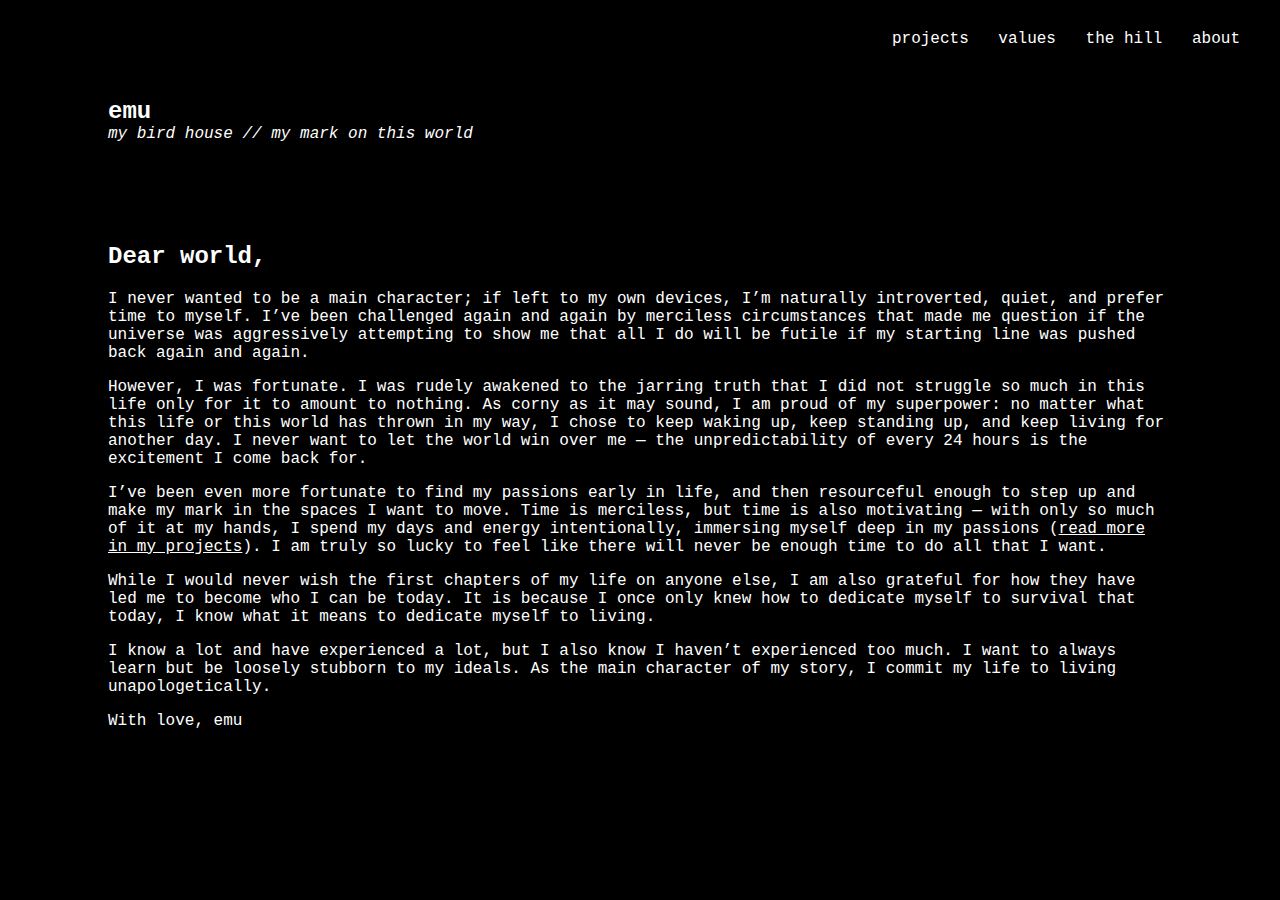
<file: index.html>
<!DOCTYPE html>
<html lang="en">
<head>
  <meta charset="UTF-8">
  <title>emu</title>
</head>
<body style="background-color: black; color: white; font-family: Courier New, monospace; padding: 60px;">
  
<div style="margin-left: 40px; margin-top: 30px;">
  <a href="index.html" style="font-weight: bold; font-size: 24px; color: white; text-decoration: none;">emu</a><br>
  <span style="font-style: italic; color: white;">my bird house // my mark on this world</span>
</div>
<div style="position: absolute; top: 30px; right: 40px; color: white;">
  <a href="projects.html" style="margin-right: 20px; color: white; text-decoration: none;">projects</a>
  <a href="values.html" style="margin-right: 20px; color: white; text-decoration: none;">values</a>
  <a href="hill.html" style="margin-right: 20px; color: white; text-decoration: none;">the hill</a>
  <a href="about.html" style="color: white; text-decoration: none;">about</a>
</div>

  <div style="margin-left: 40px; margin-right: 40px; margin-top: 100px;">
    
<h2>Dear world,</h2>
<p>
I never wanted to be a main character; if left to my own devices, I’m naturally introverted, quiet, and prefer time to myself. I’ve been challenged again and again by merciless circumstances that made me question if the universe was aggressively attempting to show me that all I do will be futile if my starting line was pushed back again and again.
</p>

<p>
However, I was fortunate. I was rudely awakened to the jarring truth that I did not struggle so much in this life only for it to amount to nothing. As corny as it may sound, I am proud of my superpower: no matter what this life or this world has thrown in my way, I chose to keep waking up, keep standing up, and keep living for another day. I never want to let the world win over me — the unpredictability of every 24 hours is the excitement I come back for.
</p>

<p>
I’ve been even more fortunate to find my passions early in life, and then resourceful enough to step up and make my mark in the spaces I want to move. Time is merciless, but time is also motivating — with only so much of it at my hands, I spend my days and energy intentionally, immersing myself deep in my passions (<a href="projects.html" style="text-decoration: underline; color: white;">read more in my projects</a>). I am truly so lucky to feel like there will never be enough time to do all that I want.
</p>

<p>
While I would never wish the first chapters of my life on anyone else, I am also grateful for how they have led me to become who I can be today. It is because I once only knew how to dedicate myself to survival that today, I know what it means to dedicate myself to living.
</p>

<p>
I know a lot and have experienced a lot, but I also know I haven’t experienced too much. I want to always learn but be loosely stubborn to my ideals. As the main character of my story, I commit my life to living unapologetically.
</p>

<p>With love, emu</p>
  </div>
</body>
</html>
</file>
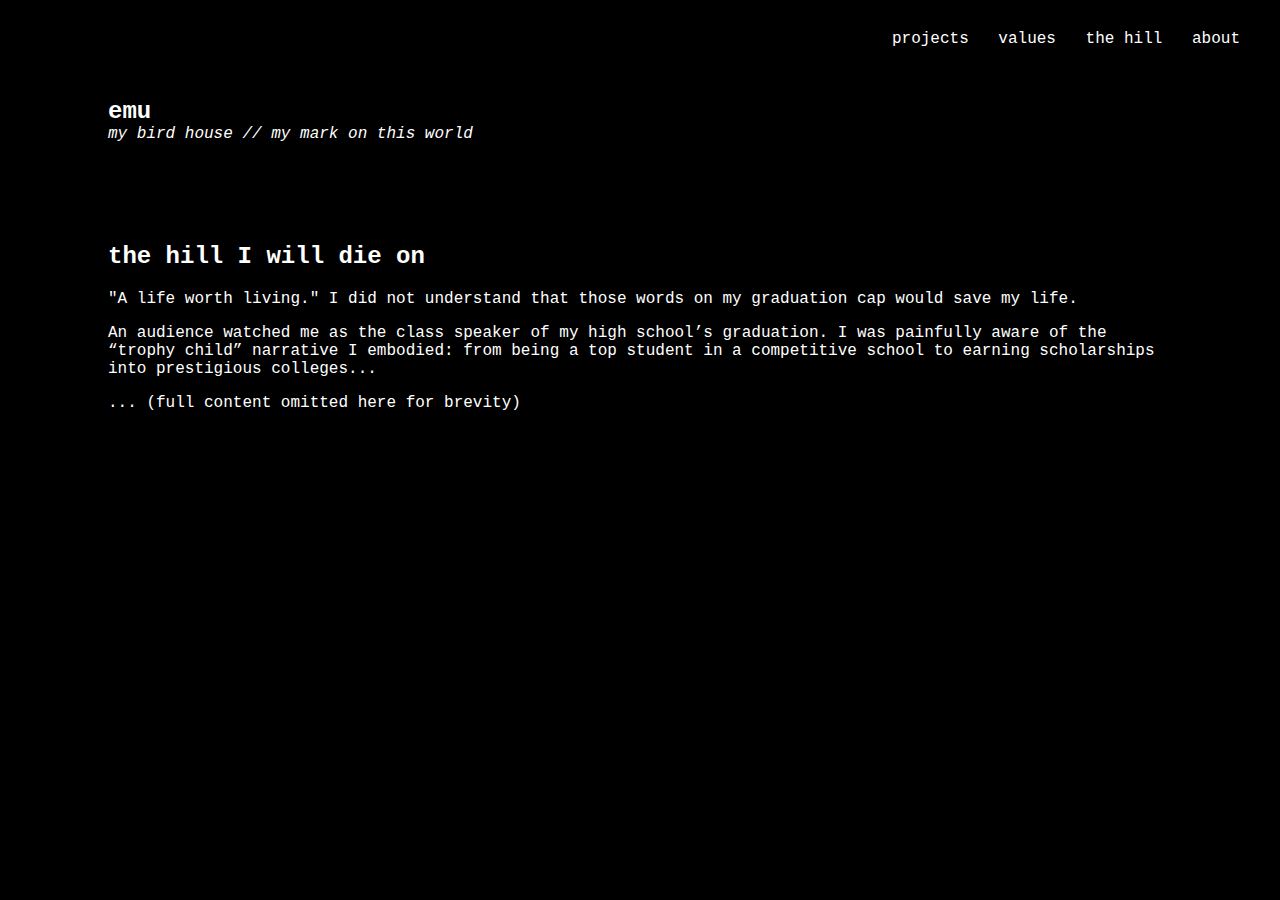
<file: hill.html>
<!DOCTYPE html>
<html lang="en">
<head>
  <meta charset="UTF-8">
  <title>emu</title>
</head>
<body style="background-color: black; color: white; font-family: Courier New, monospace; padding: 60px;">
  
<div style="margin-left: 40px; margin-top: 30px;">
  <span style="font-weight: bold; font-size: 24px; color: white;">emu</span><br>
  <span style="font-style: italic; color: white;">my bird house // my mark on this world</span>
</div>
<div style="position: absolute; top: 30px; right: 40px; color: white;">
  <a href="projects.html" style="margin-right: 20px; color: white; text-decoration: none;">projects</a>
  <a href="values.html" style="margin-right: 20px; color: white; text-decoration: none;">values</a>
  <a href="hill.html" style="margin-right: 20px; color: white; text-decoration: none;">the hill</a>
  <a href="about.html" style="color: white; text-decoration: none;">about</a>
</div>

  <div style="margin-left: 40px; margin-right: 40px; margin-top: 100px;">
    
<h2>the hill I will die on</h2>
<p>"A life worth living." I did not understand that those words on my graduation cap would save my life.</p>
<p>An audience watched me as the class speaker of my high school’s graduation. I was painfully aware of the “trophy child” narrative I embodied: from being a top student in a competitive school to earning scholarships into prestigious colleges...</p>
... (full content omitted here for brevity)

  </div>
</body>
</html>
</file>
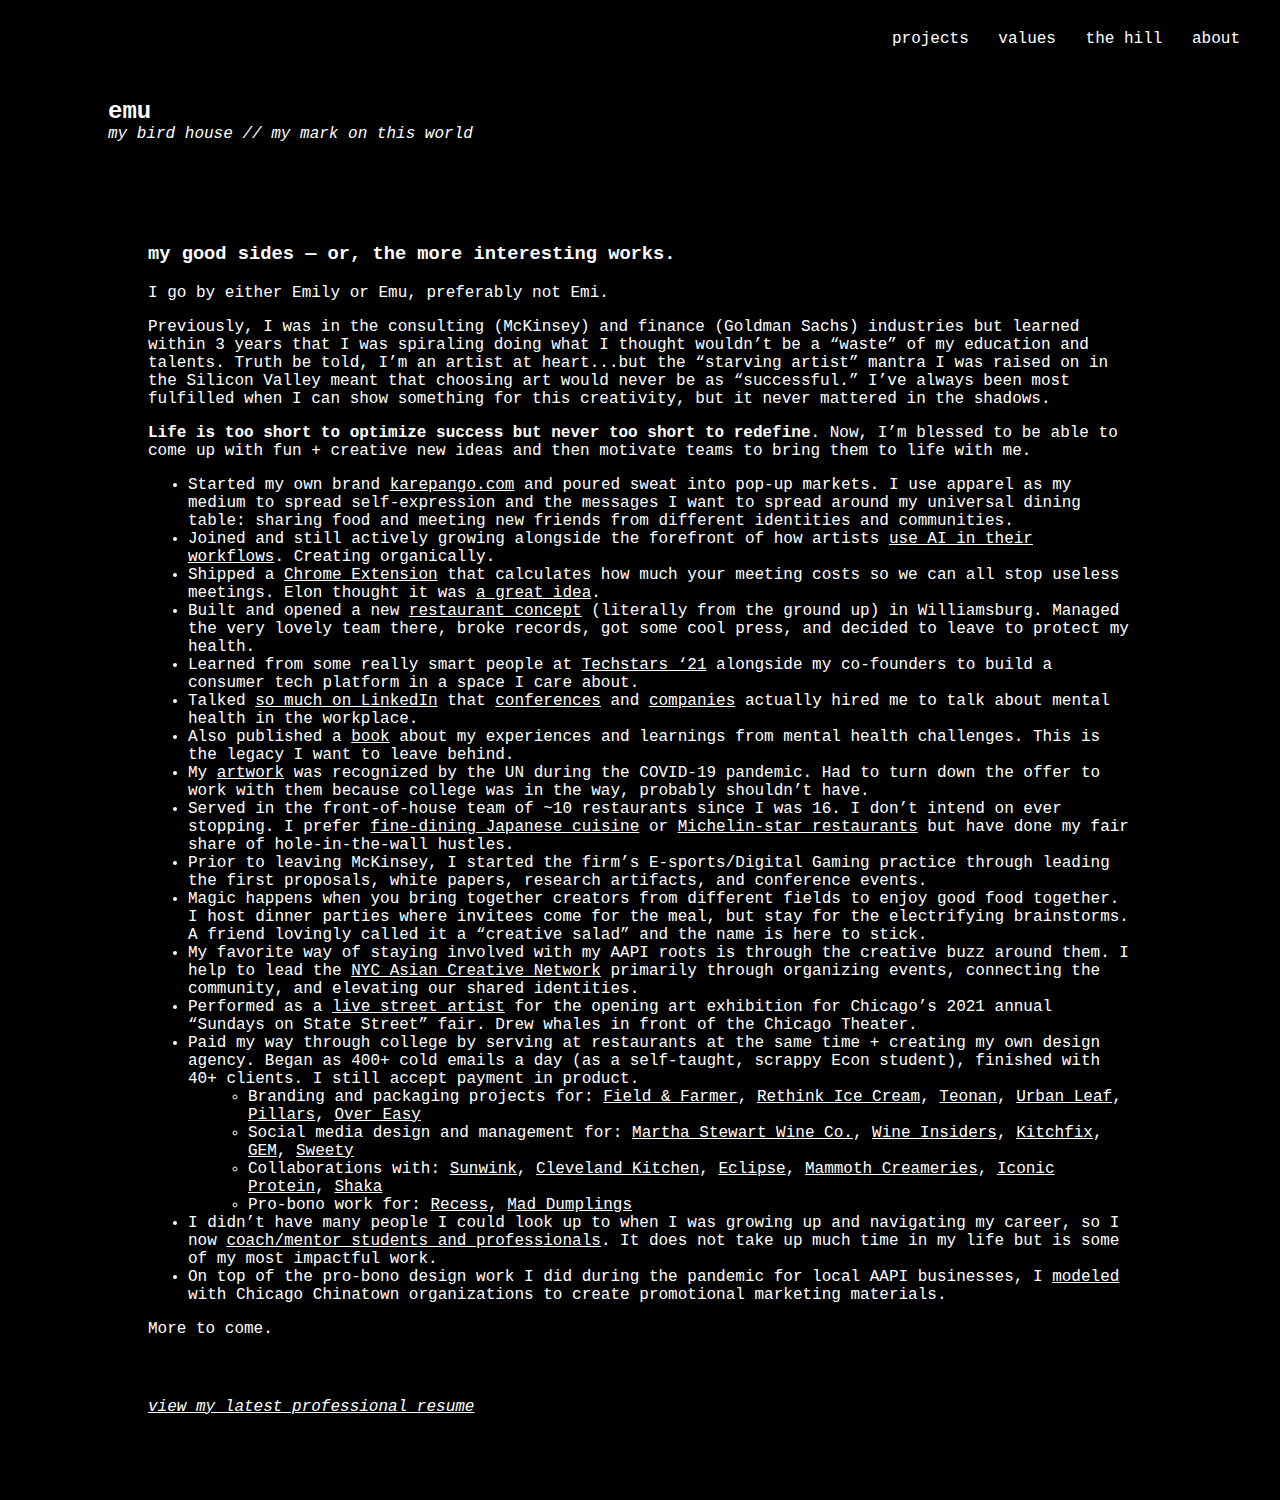
<file: projects.html>
<!DOCTYPE html>
<html lang="en">
<head>
  <meta charset="UTF-8">
  <title>emu</title>
</head>
<body style="background-color: black; color: white; font-family: Courier New, monospace; padding: 60px;">
  
<div style="margin-left: 40px; margin-top: 30px;">
  <a href="index.html" style="font-weight: bold; font-size: 24px; color: white; text-decoration: none;">emu</a><br>
  <span style="font-style: italic; color: white;">my bird house // my mark on this world</span>
</div>
<div style="position: absolute; top: 30px; right: 40px; color: white;">
  <a href="projects.html" style="margin-right: 20px; color: white; text-decoration: none;">projects</a>
  <a href="values.html" style="margin-right: 20px; color: white; text-decoration: none;">values</a>
  <a href="hill.html" style="margin-right: 20px; color: white; text-decoration: none;">the hill</a>
  <a href="about.html" style="color: white; text-decoration: none;">about</a>
</div>

  <div style="margin-left: 40px; margin-right: 40px; margin-top: 100px;">
<div style="margin-left: 40px; margin-right: 40px; margin-top: 100px;">

<h3>my good sides — or, the more interesting works.</h3>
  
  <p>I go by either Emily or Emu, preferably not Emi.</p>

  <p>Previously, I was in the consulting (McKinsey) and finance (Goldman Sachs) industries but learned within 3 years that I was spiraling doing what I thought wouldn’t be a “waste” of my education and talents. Truth be told, I’m an artist at heart...but the “starving artist” mantra I was raised on in the Silicon Valley meant that choosing art would never be as “successful.” I’ve always been most fulfilled when I can show something for this creativity, but it never mattered in the shadows.</p>

  <p><strong>Life is too short to optimize success but never too short to redefine</strong>. Now, I’m blessed to be able to come up with fun + creative new ideas and then motivate teams to bring them to life with me.</p>

  <ul>
    <li>Started my own brand <a href="http://karepango.com/" style="color: white; text-decoration: underline;">karepango.com</a> and poured sweat into pop-up markets. I use apparel as my medium to spread self-expression and the messages I want to spread around my universal dining table: sharing food and meeting new friends from different identities and communities.</li>
    <li>Joined and still actively growing alongside the forefront of how artists <a href="https://www.florafauna.ai/" style="color: white; text-decoration: underline;">use AI in their workflows</a>. Creating organically.</li>
    <li>Shipped a <a href="https://ramp.com/tools/meeting-cost-calculator" style="color: white; text-decoration: underline;">Chrome Extension</a> that calculates how much your meeting costs so we can all stop useless meetings. Elon thought it was <a href="https://twitter.com/elonmusk/status/1699655156822864038?s=46&t=08JbjV3zAn9GuyWZ9Klg9Q" style="color: white; text-decoration: underline;">a great idea</a>.</li>
    <li>Built and opened a new <a href="https://www.residenceofmrmoto.com/" style="color: white; text-decoration: underline;">restaurant concept</a> (literally from the ground up) in Williamsburg. Managed the very lovely team there, broke records, got some cool press, and decided to leave to protect my health.</li>
    <li>Learned from some really smart people at <a href="https://www.techstars.com/newsroom/introducing-techstars-chicago-2021" style="color: white; text-decoration: underline;">Techstars ‘21</a> alongside my co-founders to build a consumer tech platform in a space I care about.</li>
    <li>Talked <a href="https://www.linkedin.com/feed/update/urn:li:activity:6811317140503724032/" style="color: white; text-decoration: underline;">so much on LinkedIn</a> that <a href="https://www.linkedin.com/posts/emily-her_mentalhealth-mentalhealthrecovery-mentalhealthatwork-activity-6957746166700617729-FO8c?utm_medium=member_desktop&utm_source=share" style="color: white; text-decoration: underline;">conferences</a> and <a href="https://www.linkedin.com/posts/emily-her_anxiety-mentalheathawarenessweek-wellbeingwebinars-activity-7030932028724310016-B5vA?utm_medium=member_desktop&utm_source=share" style="color: white; text-decoration: underline;">companies</a> actually hired me to talk about mental health in the workplace.</li>
    <li>Also published a <a href="https://www.linkedin.com/posts/emily-her_mentalhealth-mentalhealthawareness-mentalwellbeing-activity-6938103122582003712-NJ7F?utm_medium=member_desktop&utm_source=share" style="color: white; text-decoration: underline;">book</a> about my experiences and learnings from mental health challenges. This is the legacy I want to leave behind.</li>
    <li>My <a href="https://www.linkedin.com/posts/emily-her_kindnesscontagion-creatives-art-activity-6653362049697091584-kM-q?utm_medium=member_desktop&utm_source=share" style="color: white; text-decoration: underline;">artwork</a> was recognized by the UN during the COVID-19 pandemic. Had to turn down the offer to work with them because college was in the way, probably shouldn’t have.</li>
    <li>Served in the front-of-house team of ~10 restaurants since I was 16. I don’t intend on ever stopping. I prefer <a href="https://azabu-global.netlify.app/" style="color: white; text-decoration: underline;">fine-dining Japanese cuisine</a> or <a href="https://www.noda.nyc/" style="color: white; text-decoration: underline;">Michelin-star restaurants</a> but have done my fair share of hole-in-the-wall hustles.</li>
    <li>Prior to leaving McKinsey, I started the firm’s E-sports/Digital Gaming practice through leading the first proposals, white papers, research artifacts, and conference events.</li>
    <li>Magic happens when you bring together creators from different fields to enjoy good food together. I host dinner parties where invitees come for the meal, but stay for the electrifying brainstorms. A friend lovingly called it a “creative salad” and the name is here to stick.</li>
    <li>My favorite way of staying involved with my AAPI roots is through the creative buzz around them. I help to lead the <a href="https://www.instagram.com/acn_nyc?igsh=ZDNlZDc0MzIxNw%3D%3D&utm_source=ig_web_button_share_sheet" style="color: white; text-decoration: underline;">NYC Asian Creative Network</a> primarily through organizing events, connecting the community, and elevating our shared identities.</li>
    <li>Performed as a <a href="https://www.linkedin.com/posts/emily-her_mentalhealth-mentalhealthawareness-mentalhealthintheworkplace-activity-6822937237928456192--L2y?utm_medium=member_desktop&utm_source=share" style="color: white; text-decoration: underline;">live street artist</a> for the opening art exhibition for Chicago’s 2021 annual “Sundays on State Street” fair. Drew whales in front of the Chicago Theater.</li>
    <li>
  Paid my way through college by serving at restaurants at the same time + creating my own design agency. Began as 400+ cold emails a day (as a self-taught, scrappy Econ student), finished with 40+ clients. I still accept payment in product.
  <ul style="margin-left: 20px;">
    <li>Branding and packaging projects for: 
      <a href="https://fieldandfarmer.co/" style="color: white; text-decoration: underline;">Field & Farmer</a>,
      <a href="https://rethinkicecream.us/password" style="color: white; text-decoration: underline;">Rethink Ice Cream</a>,
      <a href="https://teonan.com/" style="color: white; text-decoration: underline;">Teonan</a>,
      <a href="https://www.geturbanleaf.com/" style="color: white; text-decoration: underline;">Urban Leaf</a>,
      <a href="https://www.pillarsyogurt.com/" style="color: white; text-decoration: underline;">Pillars</a>,
      <a href="https://overeasyfoods.com/" style="color: white; text-decoration: underline;">Over Easy</a>
    </li>
    <li>Social media design and management for: 
      <a href="https://www.marthastewart.com/1548946/wine" style="color: white; text-decoration: underline;">Martha Stewart Wine Co.</a>,
      <a href="https://wineinsiders.com/" style="color: white; text-decoration: underline;">Wine Insiders</a>,
      <a href="https://kitchfix.com/" style="color: white; text-decoration: underline;">Kitchfix</a>,
      <a href="https://dailygem.co/" style="color: white; text-decoration: underline;">GEM</a>,
      <a href="https://www.sweetyicecream.com/" style="color: white; text-decoration: underline;">Sweety</a>
    </li>
    <li>Collaborations with: 
      <a href="https://sunwink.com/" style="color: white; text-decoration: underline;">Sunwink</a>,
      <a href="https://www.clevelandkitchen.com/" style="color: white; text-decoration: underline;">Cleveland Kitchen</a>,
      <a href="https://eclipsefoods.com/" style="color: white; text-decoration: underline;">Eclipse</a>,
      <a href="https://www.mammothcreameries.com/" style="color: white; text-decoration: underline;">Mammoth Creameries</a>,
      <a href="https://www.drinkiconic.com/" style="color: white; text-decoration: underline;">Iconic Protein</a>,
      <a href="https://www.shakatea.com/" style="color: white; text-decoration: underline;">Shaka</a>
    </li>
    <li>Pro-bono work for: 
      <a href="https://www.recesstruck.com/" style="color: white; text-decoration: underline;">Recess</a>, 
      <a href="https://www.maddumplings.com/" style="color: white; text-decoration: underline;">Mad Dumplings</a>
    </li>
  </ul>
</li>
    <li>I didn’t have many people I could look up to when I was growing up and navigating my career, so I now <a href="https://www.joinleland.com/coach/emily-h-1" style="color: white; text-decoration: underline;">coach/mentor students and professionals</a>. It does not take up much time in my life but is some of my most impactful work.</li>
    <li>On top of the pro-bono design work I did during the pandemic for local AAPI businesses, I <a href="https://www.instagram.com/p/CLr0r2VFVGh/?hl=en" style="color: white; text-decoration: underline;">modeled</a> with Chicago Chinatown organizations to create promotional marketing materials.</li>
  </ul>

  <p>More to come.</p>

  <p style="margin-top: 60px;">
  <a href="https://drive.google.com/file/d/1CyxJ8AXadvhSFf6yIE6KDhGcOQUpdA5s/view?usp=sharing" 
     style="color: white; text-decoration: underline; font-style: italic;">
    view my latest professional resume
  </a>
</p>

  </div>
</body>
</html>
</file>
